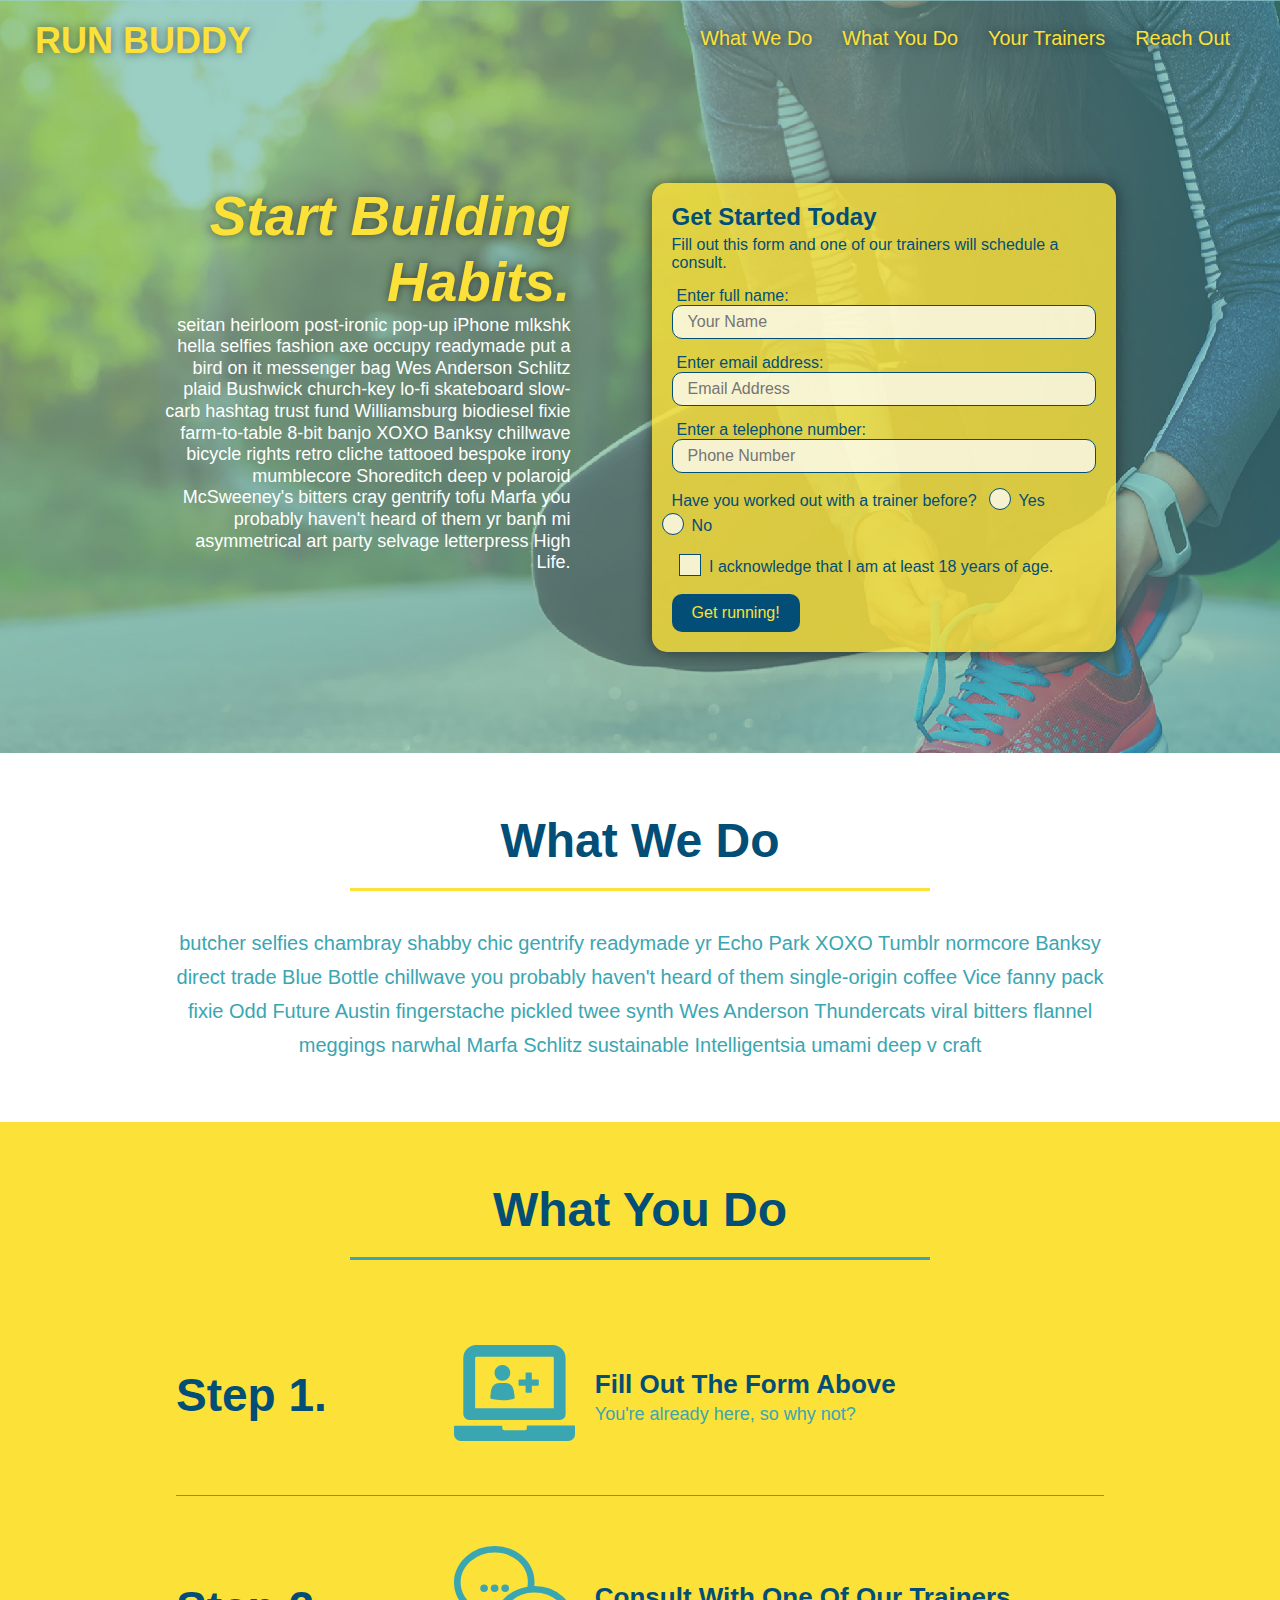
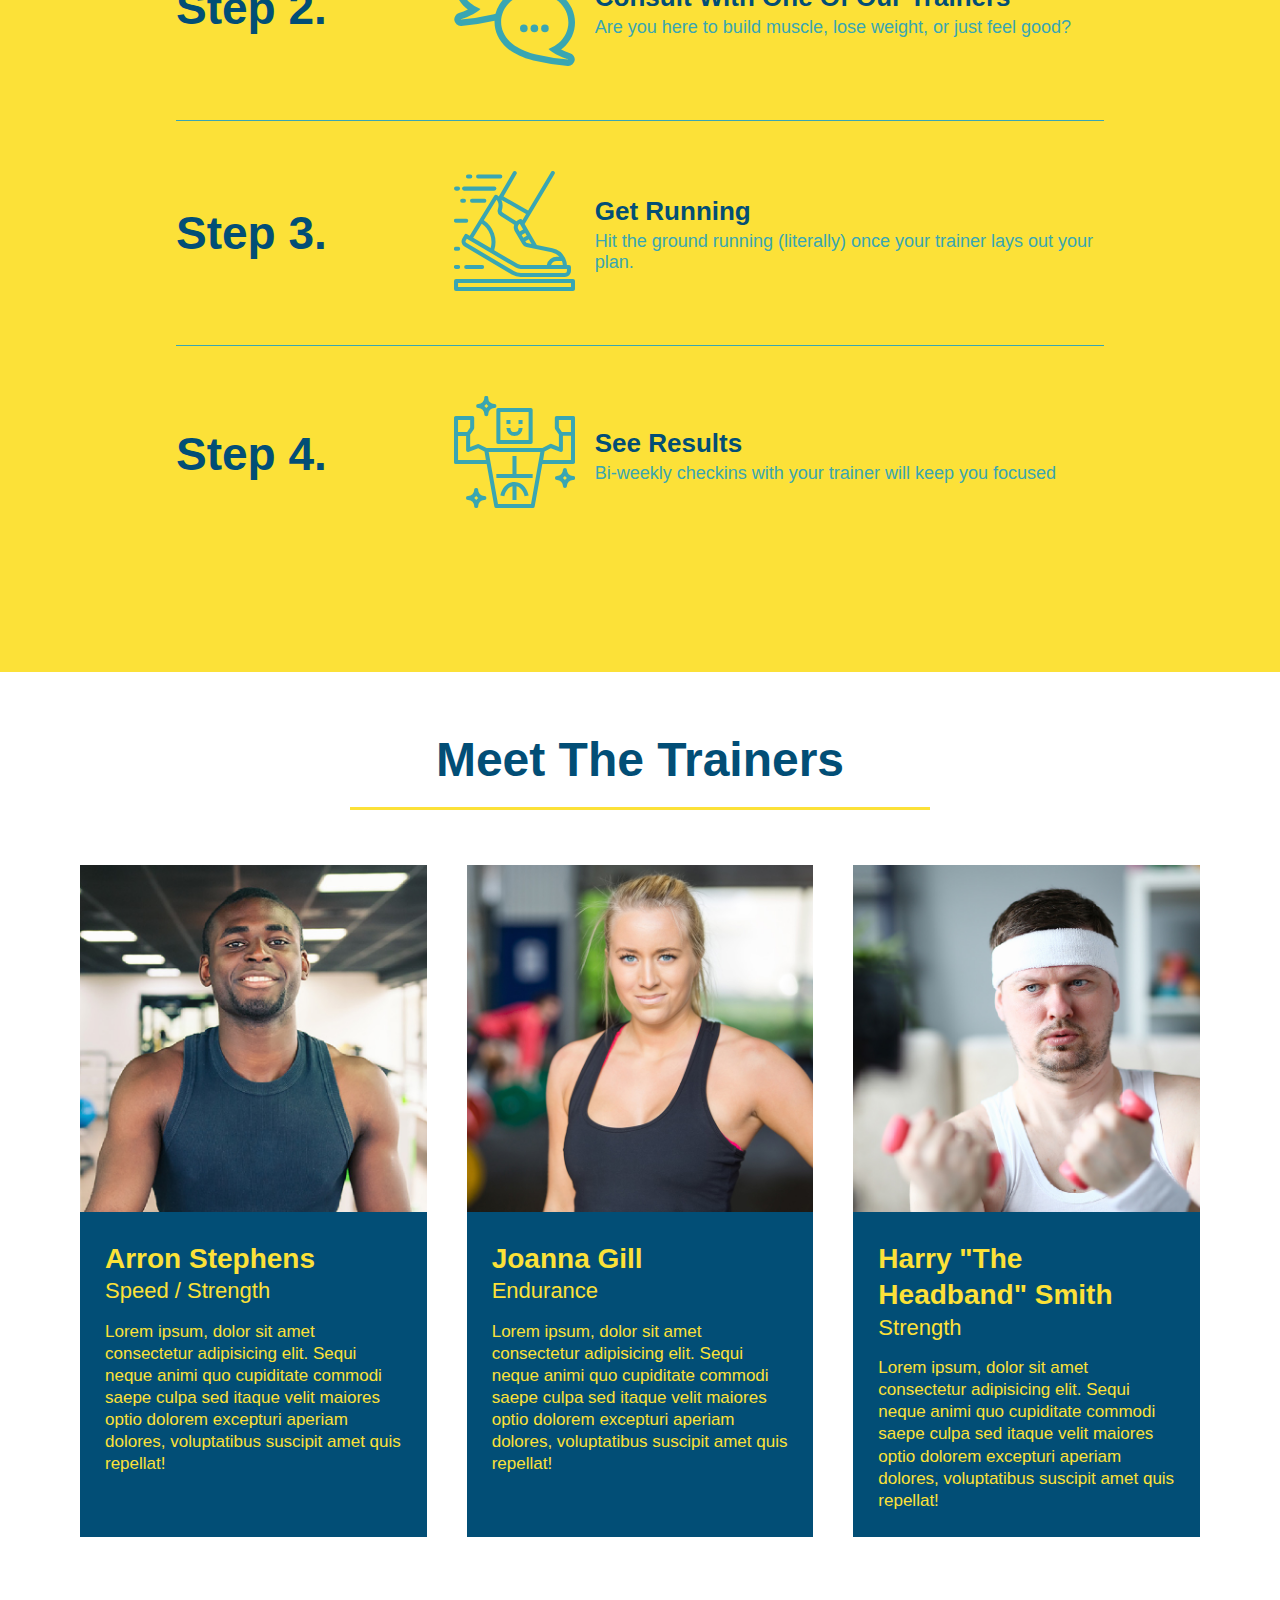
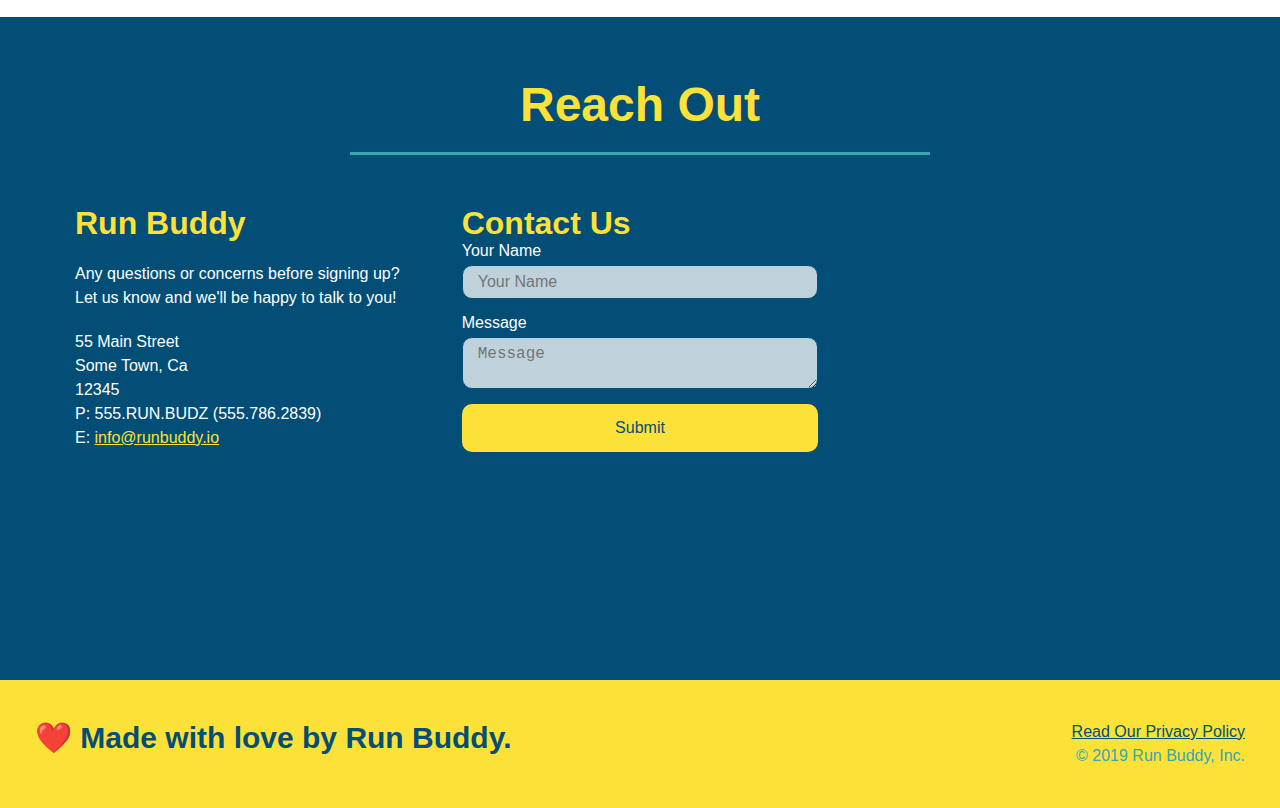
<file: index.html>
<!DOCTYPE html>
<html lang="en">

<head>
    <meta charset="UTF-8" />
    <link rel="stylesheet" href="./assets/css/style.css">
    <title>Run Buddy</title>
    <meta name="viewport" content="width=device-width, initial-scale=1.0" />
</head>

<body>
    <!-- navigation tags - block level element -->
    <header>

        <h1>
            <a href="/">RUN BUDDY</a>
        </h1>

        <nav>
            <ul>
                <li>
                    <a href="#what-we-do">What We Do</a>
                </li>
                <li>
                    <a href="#what-you-do">What You Do</a>
                </li>
                <li>
                    <a href="#your-trainers">Your Trainers</a>
                </li>
                <li>
                    <a href="#reach-out">Reach Out</a>
                </li>
            </ul>

        </nav>

    </header>
    <!-- end navigation -->

    <!-- hero/jumbotron -->
    <section class="hero">

        <div class="hero-cta">
            <h2>Start Building Habits.</h2>
            <p>
                seitan heirloom post-ironic pop-up iPhone mlkshk hella selfies fashion axe occupy readymade put a bird
                on it
                messenger bag Wes Anderson Schlitz plaid Bushwick church-key lo-fi skateboard slow-carb hashtag trust
                fund
                Williamsburg biodiesel fixie farm-to-table 8-bit banjo XOXO Banksy chillwave bicycle rights retro cliche
                tattooed bespoke irony mumblecore Shoreditch deep v polaroid McSweeney's bitters cray gentrify tofu
                Marfa you
                probably haven't heard of them yr banh mi asymmetrical art party selvage letterpress High Life.
            </p>
        </div>

        <div class="hero-form">
            <h3>Get Started Today</h3>
            <p>Fill out this form and one of our trainers will schedule a consult.</p>
            <form>

                <label for="name">Enter full name:</label>
                <input type="text" placeholder="Your Name" id="name" name="name" class="form-input" />
                <label for="email">Enter email address:</label>
                <input type="email" placeholder="Email Address" id="email" name="email" class="form-input" />
                <label for="phone">Enter a telephone number:</label>
                <input type="tel" placeholder="Phone Number" name="phone" id="phone" class="form-input" />

                <p>
                    Have you worked out with a trainer before?
                    <span class="radio-wrapper">
                        <input type="radio" name="trainer-confirm" id="trainer-yes" />
                        <label for="trainer-yes">Yes</label>
                    </span>
                    <span class="radio-wrapper">
                        <input type="radio" name="trainer-confirm" id="trainer-no" />
                        <label for="trainer-no">No</label>
                    </span>
                </p>

                <p>
                    <span class="checkbox-wrapper">
                        <input type="checkbox" name="checkpoint1" id="checkbox" />
                        <label for="checkbox">I acknowledge that I am at least 18 years of age.</label>
                    </span>
                </p>

                <button type="submit">
                    Get running!
                </button>

            </form>
        </div>

    </section>
    <!-- end header -->

    <!-- "what we do" start - <section> -->
    <section id="what-we-do" class="intro">

        <div class="flex-row">
            <h2 class="section-title primary-border">
                What We Do
            </h2>
        </div>

        <div class="flex-row">
            <p>
                butcher selfies chambray shabby chic gentrify readymade yr Echo Park XOXO Tumblr normcore Banksy direct
                trade Blue Bottle chillwave you probably haven't heard of them single-origin coffee Vice fanny pack
                fixie Odd Future Austin fingerstache pickled twee synth Wes Anderson Thundercats viral bitters flannel
                meggings narwhal Marfa Schlitz sustainable Intelligentsia umami deep v craft
            </p>
        </div>

    </section>
    <!-- end "what we do" -->

    <!-- "what you do" start -->
    <section id="what-you-do" class="steps">

        <div class="flex-row">
            <h2 class="section-title secondary-border">
                What You Do
            </h2>
        </div>

        <div class="step">
            <h3>Step 1.</h3>
            <div class="step-info">
                <div class="step-img">
                    <img src="./assets/images/step-1.svg" alt="" />
                </div>
                <div class="step-text">
                    <h4>Fill Out The Form Above</h4>
                    <p>You're already here, so why not?</p>
                </div>
            </div>
        </div>

        <div class="step">
            <h3>Step 2.</h3>
            <div class="step-info">
                <div class="step-img">
                    <img src="./assets/images/step-2.svg" alt="" />
                </div>
                <div class="step-text">
                    <h4>Consult With One Of Our Trainers</h4>
                    <p>Are you here to build muscle, lose weight, or just feel good?</p>
                </div>
            </div>
        </div>

        <div class="step">
            <h3>Step 3.</h3>
            <div class="step-info">
                <div class="step-img">
                    <img src="./assets/images/step-3.svg" alt="" />
                </div>
                <div class="step-text">
                    <h4>Get Running</h4>
                    <p>Hit the ground running (literally) once your trainer lays out your plan.</p>
                </div>
            </div>
        </div>

        <div class="step">
            <h3>Step 4.</h3>
            <div class="step-info">
                <div class="step-img">
                    <img src="./assets/images/step-4.svg" alt="" />
                </div>
                <div class="step-text">
                    <h4>See Results</h4>
                    <p>Bi-weekly checkins with your trainer will keep you focused</p>
                </div>
            </div>
        </div>

    </section>
    <!-- "what you do" end -->

    <!-- "meet the trainers" start -->
    <section id="your-trainers">

        <div class="flex-row">
            <h2 class="section-title primary-border">
                Meet The Trainers
            </h2>
        </div>

        <div class="trainers">
            <article class="trainer">
                <img src="./assets/images/trainer-1.jpg"
                    alt="Arron Stephens in his workout clothes, ready to pump iron" />
                <div class="trainer-bio">
                    <h3 class="trainer-name">Arron Stephens</h3>
                    <h4 class="trainer-role">Speed / Strength</h4>
                    <p>Lorem ipsum, dolor sit amet consectetur adipisicing elit. Sequi neque animi quo cupiditate
                        commodi saepe culpa sed itaque velit maiores optio dolorem excepturi aperiam dolores,
                        voluptatibus suscipit amet quis repellat!</p>
                </div>
            </article>

            <article class="trainer">
                <img src="./assets/images/trainer-2.jpg" alt="Joanna Gill cooling off after a work out" />
                <div class="trainer-bio">
                    <h3 class="trainer-name">Joanna Gill</h3>
                    <h4 class="trainer-role">Endurance</h4>
                    <p>Lorem ipsum, dolor sit amet consectetur adipisicing elit. Sequi neque animi quo cupiditate
                        commodi saepe culpa sed itaque velit maiores optio dolorem excepturi aperiam dolores,
                        voluptatibus suscipit amet quis repellat!</p>
                </div>
            </article>

            <article class="trainer">
                <img src="./assets/images/trainer-3.jpg"
                    alt="Harry Smith wearing a headband and lifting comically small pink weights" />
                <div class="trainer-bio">
                    <h3 class="trainer-name">Harry "The Headband" Smith</h3>
                    <h4 class="trainer-role">Strength</h4>
                    <p>Lorem ipsum, dolor sit amet consectetur adipisicing elit. Sequi neque animi quo cupiditate
                        commodi saepe culpa sed itaque velit maiores optio dolorem excepturi aperiam dolores,
                        voluptatibus suscipit amet quis repellat!</p>
                </div>
            </article>
        </div>
    </section>
    <!-- "meet the trainers" end -->

    <!-- "reach out" start -->
    <section id="reach-out" class="contact">
        <div class="flex-row">
            <h2 class="section-title secondary-border">
                Reach Out
            </h2>
        </div>

        <div class="contact-info">
            <div>
                <h3>Run Buddy</h3>
                <p>
                    Any questions or concerns before signing up?
                    <br />
                    Let us know and we'll be happy to talk to you!
                </p>

                <address>
                    55 Main Street <br />
                    Some Town, Ca <br />
                    12345<br />
                    P: 555.RUN.BUDZ (555.786.2839)<br />
                    E: <a href="mailto:info@runbuddy.io">info@runbuddy.io</a>
                </address>

            </div>

            <div class="contact-form">
                <h3>Contact Us</h3>
                <form>
                    <label for="contact-name">Your Name</label>
                    <input type="text" id="contact-name" placeholder="Your Name" />

                    <label for="contact-message">Message</label>
                    <textarea id="contact-message" placeholder="Message"></textarea>

                    <button type="submit">Submit</button>
                </form>
            </div>

            <iframe
                src="https://www.google.com/maps/embed?pb=!1m14!1m12!1m3!1d12182.30520634488!2d-74.0652613!3d40.2407219!2m3!1f0!2f0!3f0!3m2!1i1024!2i768!4f13.1!5e0!3m2!1sen!2sus!4v1561060983193!5m2!1sen!2sus"
                frameborder="0" style="border:0" allowfullscreen>
            </iframe>
        </div>
    </section>
    <!-- "reach out" end -->

    <!-- footer -->
    <footer>
        <h2>❤️ Made with love by Run Buddy.</h2>
        <div>
            <meta name="viewport" content="width=device-width, initial-scale=1.0" />
            <a href="./privacy-policy.html">Read Our Privacy Policy</a><br />
            &copy; 2019 Run Buddy, Inc.
        </div>
    </footer>
    <!-- footer end -->
</body>

</html>
</file>
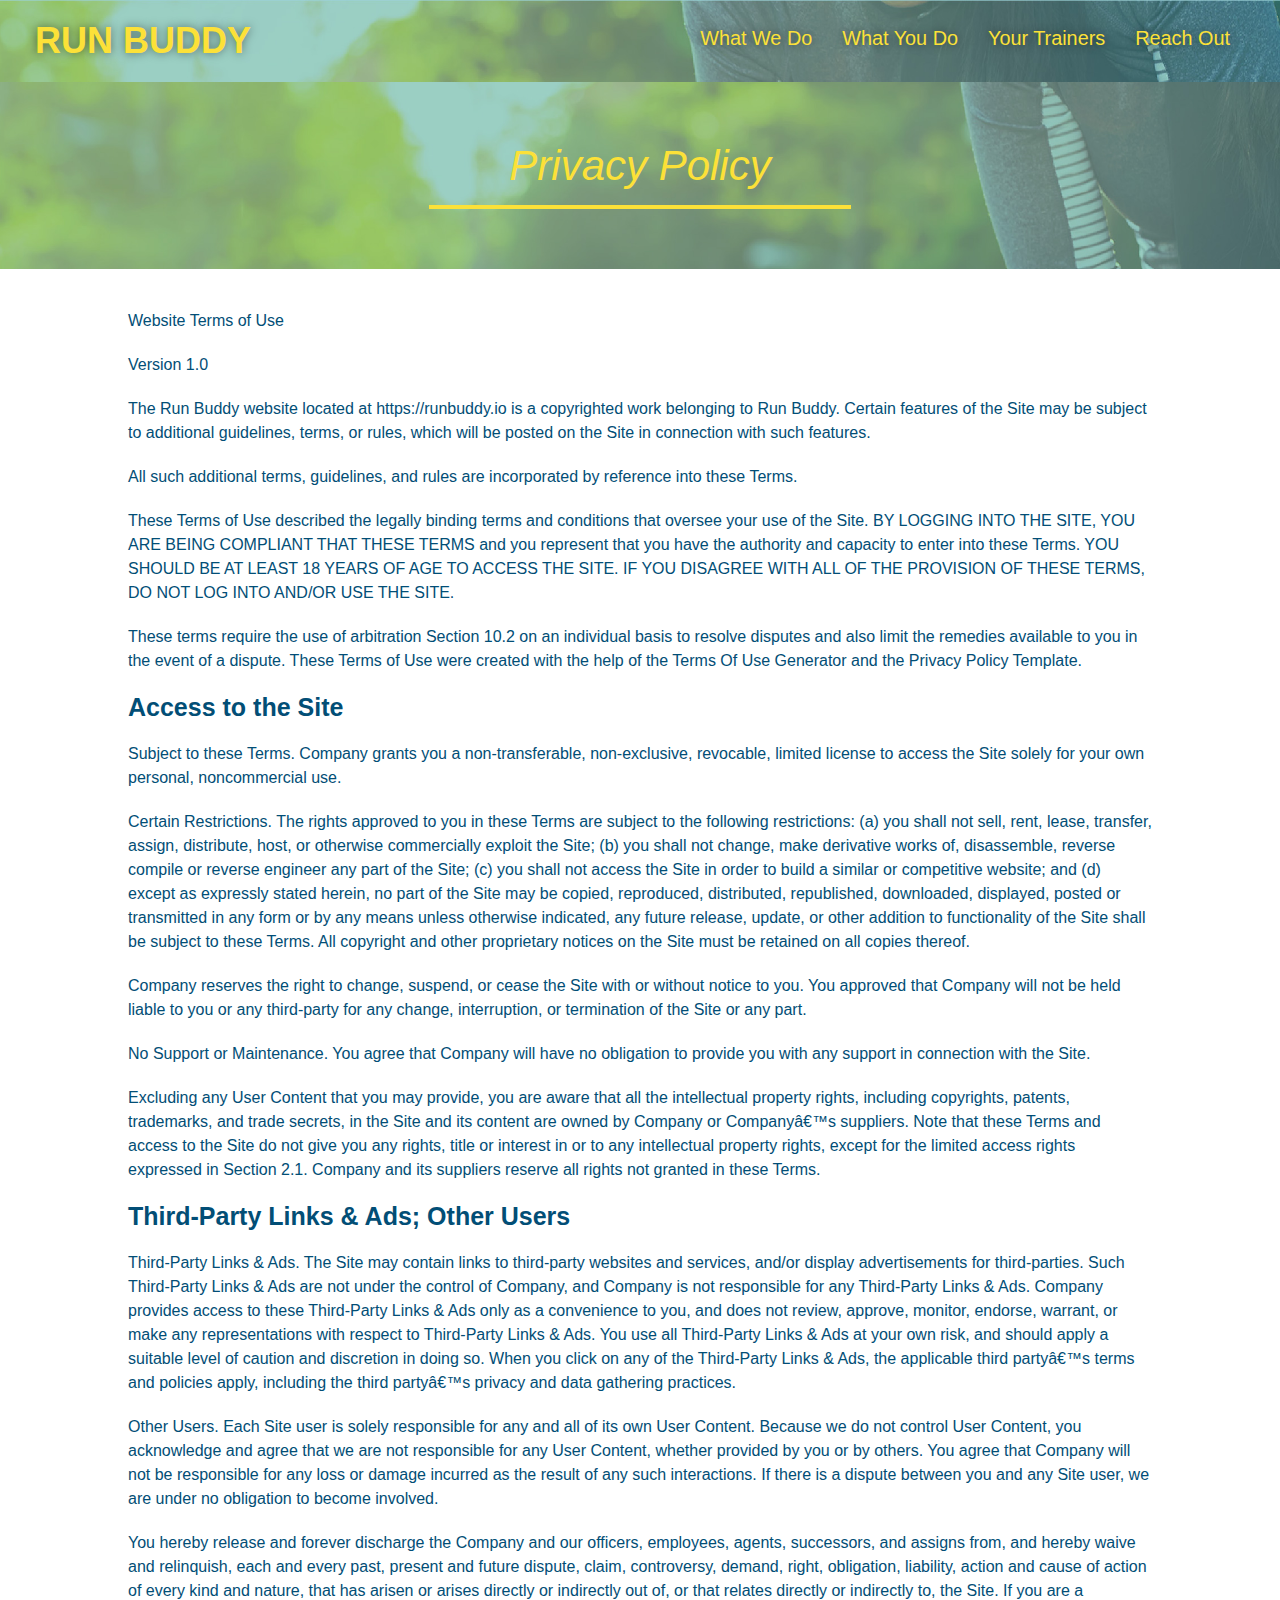
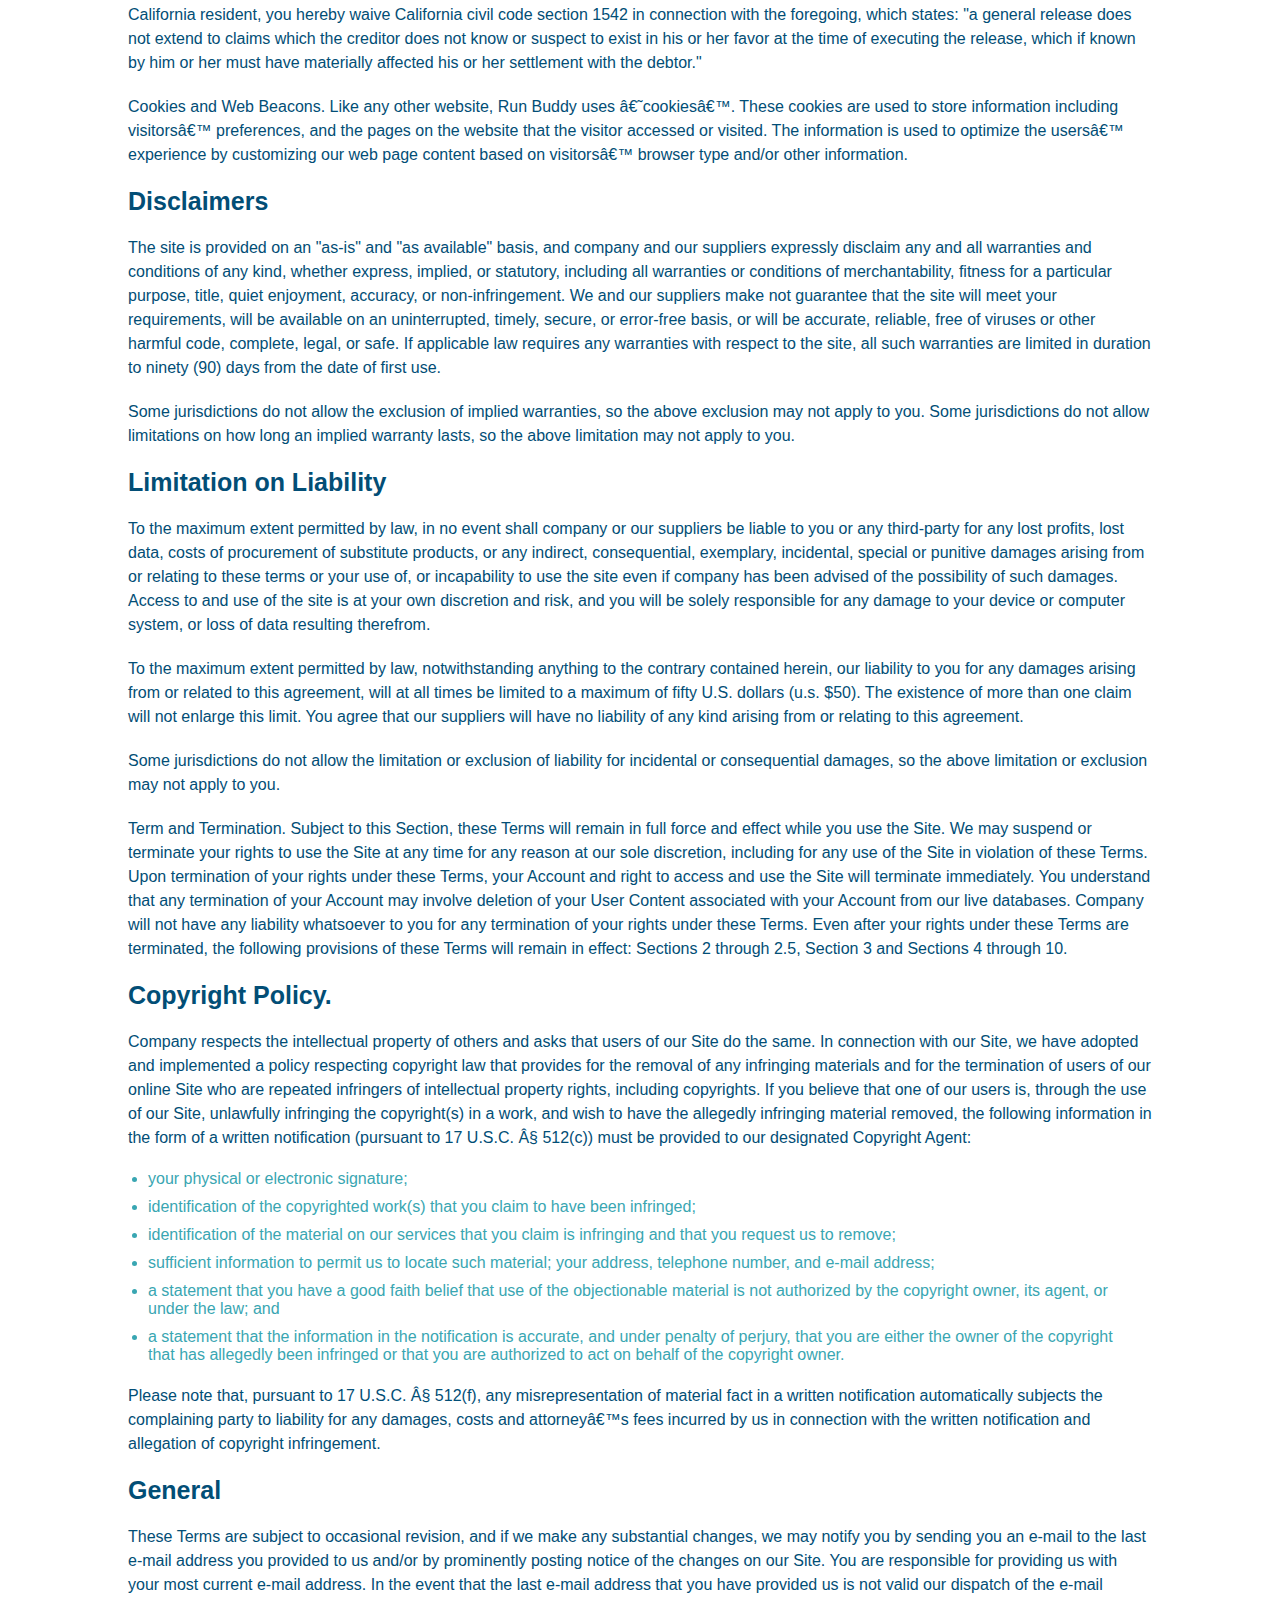
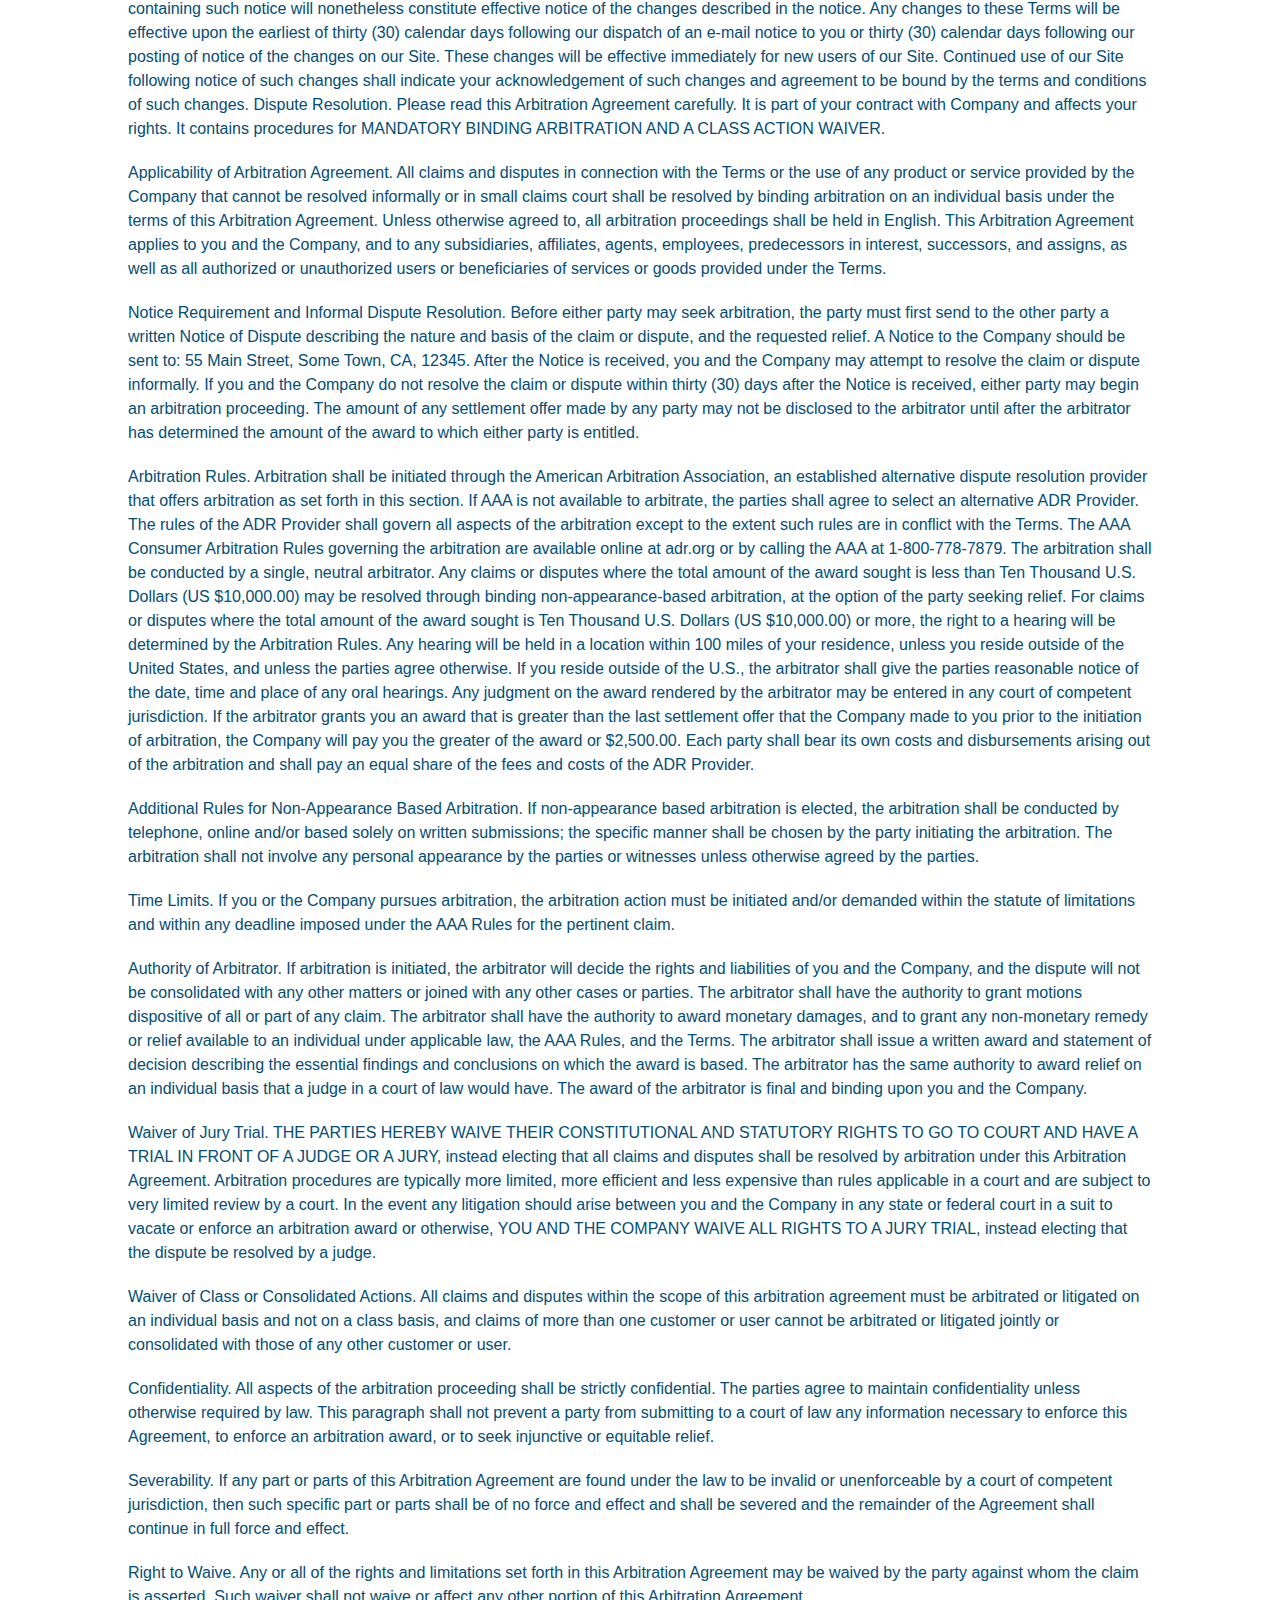
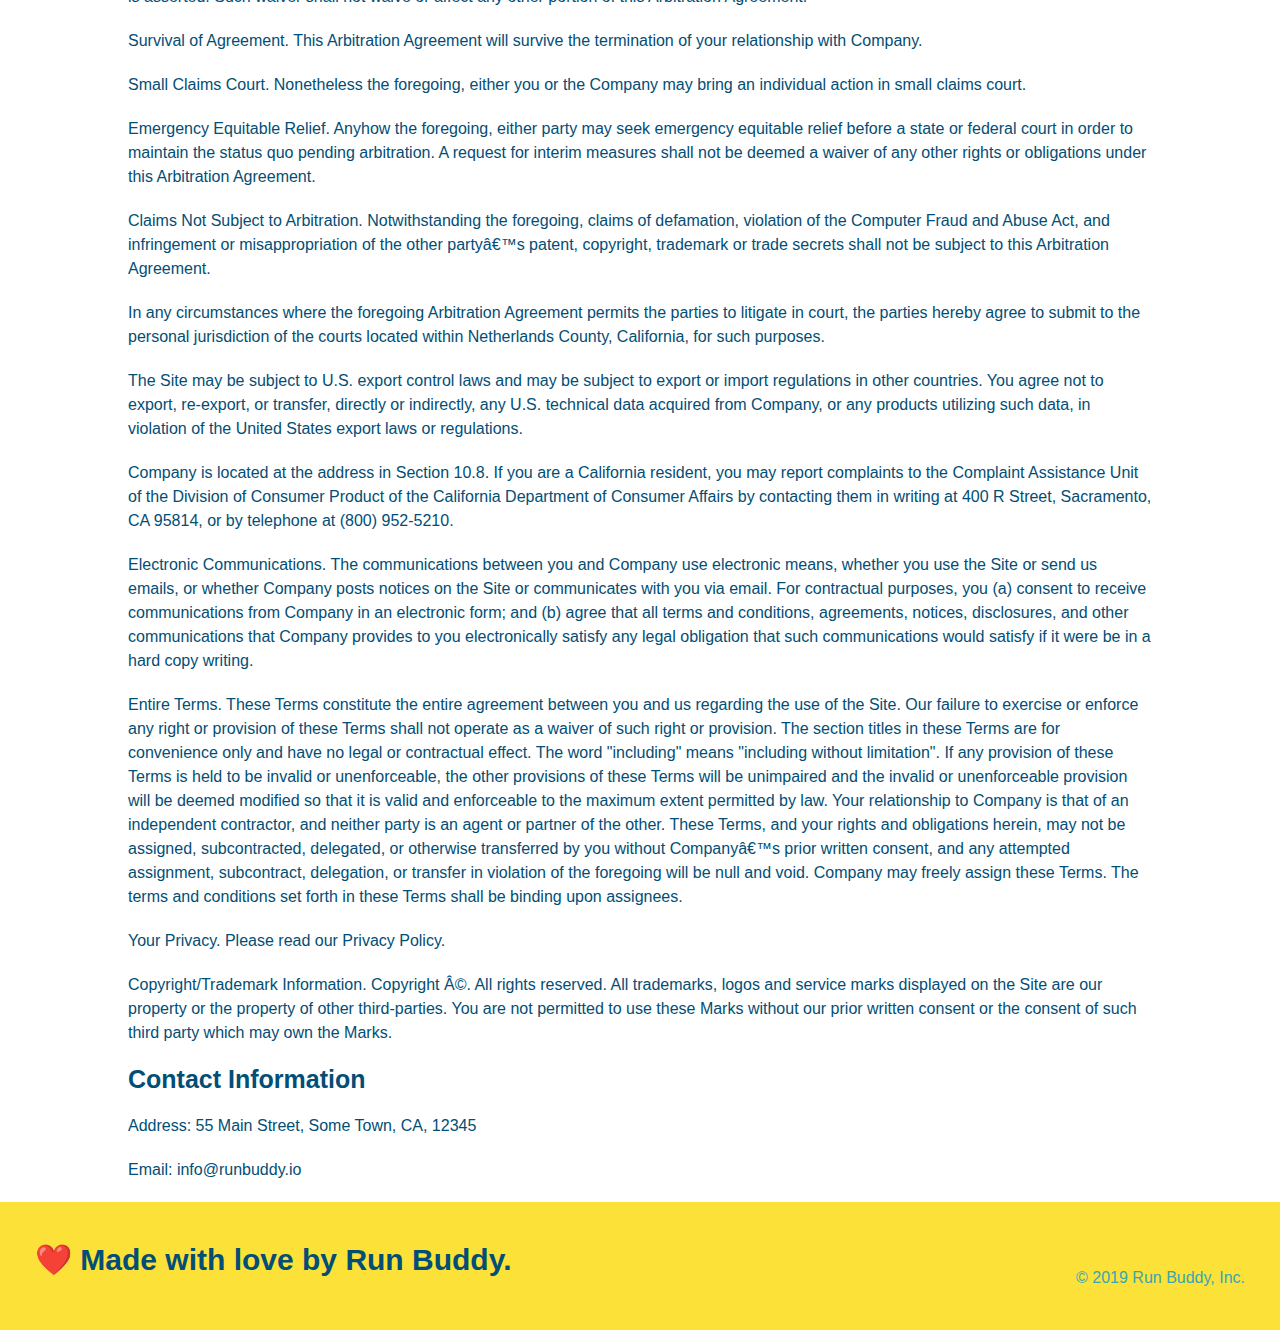
<file: privacy-policy.html>
<!DOCTYPE html>
<html lang="en">

    <head>
        <meta charset="UTF-8">
        <title>Privacy Policy - Run Buddy</title>
        <link rel="stylesheet" href="./assets/css/style.css" />
        <link rel="stylesheet" href="./assets/css/secondary-styles.css" />
    </head>
    
    <body>
        <header>
            <h1>
                <a href="/">RUN BUDDY</a>
            </h1>
            <nav>
                <!-- Unordered list element -->
                <ul>
                    <!-- List item element -->
                    <li>
                        <!-- Anchor element -->
                        <a href="./index.html#what-we-do">What We Do</a>
                    </li>
                    <li>
                        <a href="./index.html#what-you-do">What You Do</a>
                    </li>
                    <li>
                        <a href="./index.html#your-trainers">Your Trainers</a>
                    </li>
                    <li>
                        <a href="./index.html#reach-out">Reach Out</a>
                    </li>
                </ul>
            </nav>
        </header>
        
        <section class="hero">
            <h2 class="page-title">
                Privacy Policy
            </h2>
        </section>

        <article class="secondary-content">

            <p>
                Website Terms of Use
            </p>

            <p>
                Version 1.0
            </p>

            <p>
                The Run Buddy website located at https://runbuddy.io is a copyrighted work belonging to Run Buddy. Certain
                features of the Site may be subject to additional guidelines, terms, or rules, which will be posted on the Site
                in connection with such features.
            </p>

            <p>
                All such additional terms, guidelines, and rules are incorporated by reference into these Terms.
            </p>

            <p>
                These Terms of Use described the legally binding terms and conditions that oversee your use of the Site. BY
                LOGGING INTO THE SITE, YOU ARE BEING COMPLIANT THAT THESE TERMS and you represent that you have the authority
                and capacity to enter into these Terms. YOU SHOULD BE AT LEAST 18 YEARS OF AGE TO ACCESS THE SITE. IF YOU
                DISAGREE WITH ALL OF THE PROVISION OF THESE TERMS, DO NOT LOG INTO AND/OR USE THE SITE.
            </p>

            <p>
                These terms require the use of arbitration Section 10.2 on an individual basis to resolve disputes and also
                limit the remedies available to you in the event of a dispute. These Terms of Use were created with the help of
                the Terms Of Use Generator and the Privacy Policy Template.
            </p>

            <h3>
                Access to the Site
            </h3>

            <p>
                Subject to these Terms. Company grants you a non-transferable, non-exclusive, revocable, limited license to
                access the Site solely for your own personal, noncommercial use.
            </p>

            <p>
                Certain Restrictions. The rights approved to you in these Terms are subject to the following restrictions: (a)
                you shall not sell, rent, lease, transfer, assign, distribute, host, or otherwise commercially exploit the Site;
                (b) you shall not change, make derivative works of, disassemble, reverse compile or reverse engineer any part of
                the Site; (c) you shall not access the Site in order to build a similar or competitive website; and (d) except
                as expressly stated herein, no part of the Site may be copied, reproduced, distributed, republished, downloaded,
                displayed, posted or transmitted in any form or by any means unless otherwise indicated, any future release,
                update, or other addition to functionality of the Site shall be subject to these Terms. All copyright and other
                proprietary notices on the Site must be retained on all copies thereof.
            </p>

            <p>
                Company reserves the right to change, suspend, or cease the Site with or without notice to you. You approved
                that Company will not be held liable to you or any third-party for any change, interruption, or termination of
                the Site or any part.
            </p>

            <p>
                No Support or Maintenance. You agree that Company will have no obligation to provide you with any support in
                connection with the Site.
            </p>

            <p>
                Excluding any User Content that you may provide, you are aware that all the intellectual property rights,
                including copyrights, patents, trademarks, and trade secrets, in the Site and its content are owned by Company
                or Companyâ€™s suppliers. Note that these Terms and access to the Site do not give you any rights, title or
                interest in or to any intellectual property rights, except for the limited access rights expressed in Section
                2.1. Company and its suppliers reserve all rights not granted in these Terms.
            </p>

            <h3>
                Third-Party Links & Ads; Other Users
            </h3>

            <p>
                Third-Party Links & Ads. The Site may contain links to third-party websites and services, and/or display
                advertisements for third-parties. Such Third-Party Links & Ads are not under the control of Company, and Company
                is not responsible for any Third-Party Links & Ads. Company provides access to these Third-Party Links & Ads
                only as a convenience to you, and does not review, approve, monitor, endorse, warrant, or make any
                representations with respect to Third-Party Links & Ads. You use all Third-Party Links & Ads at your own risk,
                and should apply a suitable level of caution and discretion in doing so. When you click on any of the
                Third-Party Links & Ads, the applicable third partyâ€™s terms and policies apply, including the third partyâ€™s
                privacy and data gathering practices.
            </p>

            <p>
                Other Users. Each Site user is solely responsible for any and all of its own User Content. Because we do not
                control User Content, you acknowledge and agree that we are not responsible for any User Content, whether
                provided by you or by others. You agree that Company will not be responsible for any loss or damage incurred as
                the result of any such interactions. If there is a dispute between you and any Site user, we are under no
                obligation to become involved.
            </p>

            <p>
                You hereby release and forever discharge the Company and our officers, employees, agents, successors, and
                assigns from, and hereby waive and relinquish, each and every past, present and future dispute, claim,
                controversy, demand, right, obligation, liability, action and cause of action of every kind and nature, that has
                arisen or arises directly or indirectly out of, or that relates directly or indirectly to, the Site. If you are
                a California resident, you hereby waive California civil code section 1542 in connection with the foregoing,
                which states: "a general release does not extend to claims which the creditor does not know or suspect to exist
                in his or her favor at the time of executing the release, which if known by him or her must have materially
                affected his or her settlement with the debtor."
            </p>

            <p>
                Cookies and Web Beacons. Like any other website, Run Buddy uses â€˜cookiesâ€™. These cookies are used to store
                information including visitorsâ€™ preferences, and the pages on the website that the visitor accessed or visited.
                The information is used to optimize the usersâ€™ experience by customizing our web page content based on visitorsâ€™
                browser type and/or other information.
            </p>

            <h3>
                Disclaimers
            </h3>

            <p>
                The site is provided on an "as-is" and "as available" basis, and company and our suppliers expressly disclaim
                any and all warranties and conditions of any kind, whether express, implied, or statutory, including all
                warranties or conditions of merchantability, fitness for a particular purpose, title, quiet enjoyment, accuracy,
                or non-infringement. We and our suppliers make not guarantee that the site will meet your requirements, will be
                available on an uninterrupted, timely, secure, or error-free basis, or will be accurate, reliable, free of
                viruses or other harmful code, complete, legal, or safe. If applicable law requires any warranties with respect
                to the site, all such warranties are limited in duration to ninety (90) days from the date of first use.
            </p>

            <p>
                Some jurisdictions do not allow the exclusion of implied warranties, so the above exclusion may not apply to
                you. Some jurisdictions do not allow limitations on how long an implied warranty lasts, so the above limitation
                may not apply to you.
            </p>

            <h3>
                Limitation on Liability
            </h3>

            <p>
                To the maximum extent permitted by law, in no event shall company or our suppliers be liable to you or any
                third-party for any lost profits, lost data, costs of procurement of substitute products, or any indirect,
                consequential, exemplary, incidental, special or punitive damages arising from or relating to these terms or
                your use of, or incapability to use the site even if company has been advised of the possibility of such
                damages. Access to and use of the site is at your own discretion and risk, and you will be solely responsible
                for any damage to your device or computer system, or loss of data resulting therefrom.
            </p>

            <p>
                To the maximum extent permitted by law, notwithstanding anything to the contrary contained herein, our liability
                to you for any damages arising from or related to this agreement, will at all times be limited to a maximum of
                fifty U.S. dollars (u.s. $50). The existence of more than one claim will not enlarge this limit. You agree that
                our suppliers will have no liability of any kind arising from or relating to this agreement.
            </p>

            <p>
                Some jurisdictions do not allow the limitation or exclusion of liability for incidental or consequential
                damages, so the above limitation or exclusion may not apply to you.
            </p>

            <p>
                Term and Termination. Subject to this Section, these Terms will remain in full force and effect while you use
                the Site. We may suspend or terminate your rights to use the Site at any time for any reason at our sole
                discretion, including for any use of the Site in violation of these Terms. Upon termination of your rights under
                these Terms, your Account and right to access and use the Site will terminate immediately. You understand that
                any termination of your Account may involve deletion of your User Content associated with your Account from our
                live databases. Company will not have any liability whatsoever to you for any termination of your rights under
                these Terms. Even after your rights under these Terms are terminated, the following provisions of these Terms
                will remain in effect: Sections 2 through 2.5, Section 3 and Sections 4 through 10.
            </p>

            <h3>
                Copyright Policy.
            </h3>

            <p>
                Company respects the intellectual property of others and asks that users of our Site do the same. In connection
                with our Site, we have adopted and implemented a policy respecting copyright law that provides for the removal
                of any infringing materials and for the termination of users of our online Site who are repeated infringers of
                intellectual property rights, including copyrights. If you believe that one of our users is, through the use of
                our Site, unlawfully infringing the copyright(s) in a work, and wish to have the allegedly infringing material
                removed, the following information in the form of a written notification (pursuant to 17 U.S.C. Â§ 512(c)) must
                be provided to our designated Copyright Agent:
            </p>

            <ul>
                <li>
                your physical or electronic signature;
                </li>
                <li>
                identification of the copyrighted work(s) that you claim to have been infringed;
                </li>
                <li>
                identification of the material on our services that you claim is infringing and that you request us to remove;
                </li>
                <li>
                sufficient information to permit us to locate such material; your address, telephone number, and e-mail
                address;
                </li>
                <li>
                a statement that you have a good faith belief that use of the objectionable material is not authorized by the
                copyright owner, its agent, or under the law; and
                </li>
                <li>
                a statement that the information in the notification is accurate, and under penalty of perjury, that you are
                either the owner of the copyright that has allegedly been infringed or that you are authorized to act on
                behalf of the copyright owner.
                </li>
            </ul>

            <p>
                Please note that, pursuant to 17 U.S.C. Â§ 512(f), any misrepresentation of material fact in a written
                notification automatically subjects the complaining party to liability for any damages, costs and attorneyâ€™s
                fees incurred by us in connection with the written notification and allegation of copyright infringement.
            </p>

            <h3>
                General
            </h3>

            <p>
                These Terms are subject to occasional revision, and if we make any substantial changes, we may notify you by
                sending you an e-mail to the last e-mail address you provided to us and/or by prominently posting notice of the
                changes on our Site. You are responsible for providing us with your most current e-mail address. In the event
                that the last e-mail address that you have provided us is not valid our dispatch of the e-mail containing such
                notice will nonetheless constitute effective notice of the changes described in the notice. Any changes to these
                Terms will be effective upon the earliest of thirty (30) calendar days following our dispatch of an e-mail
                notice to you or thirty (30) calendar days following our posting of notice of the changes on our Site. These
                changes will be effective immediately for new users of our Site. Continued use of our Site following notice of
                such changes shall indicate your acknowledgement of such changes and agreement to be bound by the terms and
                conditions of such changes. Dispute Resolution. Please read this Arbitration Agreement carefully. It is part of
                your contract with Company and affects your rights. It contains procedures for MANDATORY BINDING ARBITRATION AND
                A CLASS ACTION WAIVER.
            </p>

            <p>
                Applicability of Arbitration Agreement. All claims and disputes in connection with the Terms or the use of any
                product or service provided by the Company that cannot be resolved informally or in small claims court shall be
                resolved by binding arbitration on an individual basis under the terms of this Arbitration Agreement. Unless
                otherwise agreed to, all arbitration proceedings shall be held in English. This Arbitration Agreement applies to
                you and the Company, and to any subsidiaries, affiliates, agents, employees, predecessors in interest,
                successors, and assigns, as well as all authorized or unauthorized users or beneficiaries of services or goods
                provided under the Terms.
            </p>

            <p>
                Notice Requirement and Informal Dispute Resolution. Before either party may seek arbitration, the party must
                first send to the other party a written Notice of Dispute describing the nature and basis of the claim or
                dispute, and the requested relief. A Notice to the Company should be sent to: 55 Main Street, Some Town, CA,
                12345. After the Notice is received, you and the Company may attempt to resolve the claim or dispute informally.
                If you and the Company do not resolve the claim or dispute within thirty (30) days after the Notice is received,
                either party may begin an arbitration proceeding. The amount of any settlement offer made by any party may not
                be disclosed to the arbitrator until after the arbitrator has determined the amount of the award to which either
                party is entitled.
            </p>

            <p>
                Arbitration Rules. Arbitration shall be initiated through the American Arbitration Association, an established
                alternative dispute resolution provider that offers arbitration as set forth in this section. If AAA is not
                available to arbitrate, the parties shall agree to select an alternative ADR Provider. The rules of the ADR
                Provider shall govern all aspects of the arbitration except to the extent such rules are in conflict with the
                Terms. The AAA Consumer Arbitration Rules governing the arbitration are available online at adr.org or by
                calling the AAA at 1-800-778-7879. The arbitration shall be conducted by a single, neutral arbitrator. Any
                claims or disputes where the total amount of the award sought is less than Ten Thousand U.S. Dollars (US
                $10,000.00) may be resolved through binding non-appearance-based arbitration, at the option of the party seeking
                relief. For claims or disputes where the total amount of the award sought is Ten Thousand U.S. Dollars (US
                $10,000.00) or more, the right to a hearing will be determined by the Arbitration Rules. Any hearing will be
                held in a location within 100 miles of your residence, unless you reside outside of the United States, and
                unless the parties agree otherwise. If you reside outside of the U.S., the arbitrator shall give the parties
                reasonable notice of the date, time and place of any oral hearings. Any judgment on the award rendered by the
                arbitrator may be entered in any court of competent jurisdiction. If the arbitrator grants you an award that is
                greater than the last settlement offer that the Company made to you prior to the initiation of arbitration, the
                Company will pay you the greater of the award or $2,500.00. Each party shall bear its own costs and
                disbursements arising out of the arbitration and shall pay an equal share of the fees and costs of the ADR
                Provider.
            </p>

            <p>
                Additional Rules for Non-Appearance Based Arbitration. If non-appearance based arbitration is elected, the
                arbitration shall be conducted by telephone, online and/or based solely on written submissions; the specific
                manner shall be chosen by the party initiating the arbitration. The arbitration shall not involve any personal
                appearance by the parties or witnesses unless otherwise agreed by the parties.
            </p>

            <p>
                Time Limits. If you or the Company pursues arbitration, the arbitration action must be initiated and/or demanded
                within the statute of limitations and within any deadline imposed under the AAA Rules for the pertinent claim.
            </p>

            <p>
                Authority of Arbitrator. If arbitration is initiated, the arbitrator will decide the rights and liabilities of
                you and the Company, and the dispute will not be consolidated with any other matters or joined with any other
                cases or parties. The arbitrator shall have the authority to grant motions dispositive of all or part of any
                claim. The arbitrator shall have the authority to award monetary damages, and to grant any non-monetary remedy
                or relief available to an individual under applicable law, the AAA Rules, and the Terms. The arbitrator shall
                issue a written award and statement of decision describing the essential findings and conclusions on which the
                award is based. The arbitrator has the same authority to award relief on an individual basis that a judge in a
                court of law would have. The award of the arbitrator is final and binding upon you and the Company.
            </p>

            <p>
                Waiver of Jury Trial. THE PARTIES HEREBY WAIVE THEIR CONSTITUTIONAL AND STATUTORY RIGHTS TO GO TO COURT AND HAVE
                A TRIAL IN FRONT OF A JUDGE OR A JURY, instead electing that all claims and disputes shall be resolved by
                arbitration under this Arbitration Agreement. Arbitration procedures are typically more limited, more efficient
                and less expensive than rules applicable in a court and are subject to very limited review by a court. In the
                event any litigation should arise between you and the Company in any state or federal court in a suit to vacate
                or enforce an arbitration award or otherwise, YOU AND THE COMPANY WAIVE ALL RIGHTS TO A JURY TRIAL, instead
                electing that the dispute be resolved by a judge.
            </p>

            <p>
                Waiver of Class or Consolidated Actions. All claims and disputes within the scope of this arbitration agreement
                must be arbitrated or litigated on an individual basis and not on a class basis, and claims of more than one
                customer or user cannot be arbitrated or litigated jointly or consolidated with those of any other customer or
                user.
            </p>

            <p>
                Confidentiality. All aspects of the arbitration proceeding shall be strictly confidential. The parties agree to
                maintain confidentiality unless otherwise required by law. This paragraph shall not prevent a party from
                submitting to a court of law any information necessary to enforce this Agreement, to enforce an arbitration
                award, or to seek injunctive or equitable relief.
            </p>

            <p>
                Severability. If any part or parts of this Arbitration Agreement are found under the law to be invalid or
                unenforceable by a court of competent jurisdiction, then such specific part or parts shall be of no force and
                effect and shall be severed and the remainder of the Agreement shall continue in full force and effect.
            </p>

            <p>
                Right to Waive. Any or all of the rights and limitations set forth in this Arbitration Agreement may be waived
                by the party against whom the claim is asserted. Such waiver shall not waive or affect any other portion of this
                Arbitration Agreement.
            </p>

            <p>
                Survival of Agreement. This Arbitration Agreement will survive the termination of your relationship with
                Company.
            </p>

            <p>
                Small Claims Court. Nonetheless the foregoing, either you or the Company may bring an individual action in small
                claims court.
            </p>

            <p>
                Emergency Equitable Relief. Anyhow the foregoing, either party may seek emergency equitable relief before a
                state or federal court in order to maintain the status quo pending arbitration. A request for interim measures
                shall not be deemed a waiver of any other rights or obligations under this Arbitration Agreement.
            </p>

            <p>
                Claims Not Subject to Arbitration. Notwithstanding the foregoing, claims of defamation, violation of the
                Computer Fraud and Abuse Act, and infringement or misappropriation of the other partyâ€™s patent, copyright,
                trademark or trade secrets shall not be subject to this Arbitration Agreement.
            </p>

            <p>
                In any circumstances where the foregoing Arbitration Agreement permits the parties to litigate in court, the
                parties hereby agree to submit to the personal jurisdiction of the courts located within Netherlands County,
                California, for such purposes.
            </p>

            <p>
                The Site may be subject to U.S. export control laws and may be subject to export or import regulations in other
                countries. You agree not to export, re-export, or transfer, directly or indirectly, any U.S. technical data
                acquired from Company, or any products utilizing such data, in violation of the United States export laws or
                regulations.
            </p>

            <p>
                Company is located at the address in Section 10.8. If you are a California resident, you may report complaints
                to the Complaint Assistance Unit of the Division of Consumer Product of the California Department of Consumer
                Affairs by contacting them in writing at 400 R Street, Sacramento, CA 95814, or by telephone at (800) 952-5210.
            </p>

            <p>
                Electronic Communications. The communications between you and Company use electronic means, whether you use the
                Site or send us emails, or whether Company posts notices on the Site or communicates with you via email. For
                contractual purposes, you (a) consent to receive communications from Company in an electronic form; and (b)
                agree that all terms and conditions, agreements, notices, disclosures, and other communications that Company
                provides to you electronically satisfy any legal obligation that such communications would satisfy if it were be
                in a hard copy writing.
            </p>

            <p>
                Entire Terms. These Terms constitute the entire agreement between you and us regarding the use of the Site. Our
                failure to exercise or enforce any right or provision of these Terms shall not operate as a waiver of such right
                or provision. The section titles in these Terms are for convenience only and have no legal or contractual
                effect. The word "including" means "including without limitation". If any provision of these Terms is held to be
                invalid or unenforceable, the other provisions of these Terms will be unimpaired and the invalid or
                unenforceable provision will be deemed modified so that it is valid and enforceable to the maximum extent
                permitted by law. Your relationship to Company is that of an independent contractor, and neither party is an
                agent or partner of the other. These Terms, and your rights and obligations herein, may not be assigned,
                subcontracted, delegated, or otherwise transferred by you without Companyâ€™s prior written consent, and any
                attempted assignment, subcontract, delegation, or transfer in violation of the foregoing will be null and void.
                Company may freely assign these Terms. The terms and conditions set forth in these Terms shall be binding upon
                assignees.
            </p>

            <p>
                Your Privacy. Please read our Privacy Policy.
            </p>

            <p>
                Copyright/Trademark Information. Copyright Â©. All rights reserved. All trademarks, logos and service marks
                displayed on the Site are our property or the property of other third-parties. You are not permitted to use
                these Marks without our prior written consent or the consent of such third party which may own the Marks.
            </p>

            <h3>
                Contact Information
            </h3>

            <p>
                Address: 55 Main Street, Some Town, CA, 12345
            </p>

            <p>
                Email: info@runbuddy.io
            </p>

        </article>

        <footer>
            <h2>❤️ Made with love by Run Buddy.</h2>

            <div>
                <br />
                &copy; 2019 Run Buddy, Inc.
            </div>
        </footer>
    </body>
</html>
</file>
<file: assets/css/style.css>
* {
    box-sizing: border-box;
    margin: 0;
    padding: 0;
}

:root {
    --primary-color: #fce138;
    --secondary-color: #024e76;
    --tertiary-color: #39a6b2;
}

body {
    color: var(--tertiary-color);
    font-family: Helvetica, Arial, sans-serif;
}
  

/* HEADER / NAV BAR STYLES START */
  
header {
    padding: 20px 35px;
    background-color: var(--tertiary-color);
    display: flex;
    justify-content: space-between;
    flex-wrap: wrap;
    position: -webkit-sticky;
    position: sticky;
    top: 0;
    background-image: url('../images/hero-bg.jpg');
    background-size: cover;
    background-position: center;
    background-attachment: fixed;
    background-position: 80%;
    z-index: 9999;
}
  
header h1 {
    font-weight: bold;
    margin: 0;
    font-size: 36px;
    color: var(--primary-color);
    text-shadow: 0 0 10px rgba(0, 0, 0, 0.5);
}
  
header a {
    text-decoration: none;
    color: var(--primary-color);
}
  
header nav {
    margin: 7px 0;
}
  
header nav ul {
    display: flex;
    flex-wrap: wrap;
    justify-content: space-between;
    align-items: center;
    list-style: none;
}
  
header nav ul li a {
    padding: 10px 15px;
    font-weight: lighter;
    font-size: 1.55vw;
    text-shadow: 0 0 10px rgba(0, 0, 0, 0.5);
}

header nav ul li a:hover {
    background: var(--primary-color);
    color: var(--secondary-color);
    border-radius: 15px;
    text-shadow: none;
}
  
/* HEADER / NAVBAR STYLES END */
  
  
/* FOOTER STYLES START */
footer {
    background: var(--primary-color);
    padding: 40px 35px;
    display: flex;
    justify-content: space-between;
    flex-wrap: wrap;
    width: 100%;
}
  
footer h2 {
    color: var(--secondary-color);
    font-size: 30px;
    margin: 0;
}
  
footer div {
    line-height: 1.5;
    text-align: right;
}
  
footer a {
    color: var(--secondary-color);
}
/* END FOOTER STYLES */
  

/* STYLE ALL SECTION TAGS */

section {
    padding: 60px;
}
  

/* HERO STYLES START */
.hero {
    background-image: url('../images/hero-bg.jpg');
    background-size: cover;
    background-position: center;
    display: flex;
    justify-content: center;
    flex-wrap: wrap;
    align-items: flex-start;
    background-attachment: fixed;
    background-position: 80%;
}
  
.hero-cta {
    width: 35%;
    text-align: right;
    margin: 3.5%;
    color: #fff;
    font-size: 18px;
    line-height: 1.2;
}
  
.hero-cta h2 {
    font-style: italic;
    font-size: 55px;
    color: var(--primary-color);
    text-shadow: 0 0 10px rgba(0, 0, 0, 0.5);
}
  
.hero-form {
    border: 3px solid #var(--secondary-color);
    background-color: rgba(252, 225, 56, 0.8);
    padding: 20px;
    color: var(--secondary-color);
    width: 40%;
    margin: 3.5%;
    box-shadow: 0 0 15px rgba(0, 0, 0, 0.5);
    border-radius: 15px;
}
  
.hero-form h3 {
    font-size: 24px;
    margin: 0;
}

.hero-form p {
    margin: 5px 0 15px 0;
}
  
.form-input {
    border: 1px solid var(--secondary-color);
    display: block;
    padding: 7px 15px;
    font-size: 16px;
    color: #var(--secondary-color);
    width: 100%;
    margin-bottom: 15px;
    border-radius: 10px; 
    background-color: rgba(255, 255, 255, 0.75);
}

.form-input:focus {
    background-color: rgba(255, 255, 255, 1);
    outline: none; 
}
  
.hero-form label {
    margin: 0 5px;
}
  
.hero-form button {
    color: var(--primary-color);
    background-color: var(--secondary-color);
    border: none;
    padding: 10px 20px;
    font-size: 16px;
    border-radius: 10px;
} 

.hero-form button:hover {
    background-color: var(--tertiary-color);
}

.checkbox-wrapper input, .radio-wrapper input {
    opacity: 0;
}

.checkbox-wrapper label, .radio-wrapper label {
    position: relative;
    left: 10px;
    margin: 10px;
    line-height: 1.6;
}

.checkbox-wrapper label::before, .radio-wrapper label::before {
    content: "";
    height: 20px;
    width: 20px;
    background: rgba(255, 255, 255, 0.75);
    border: 1px solid var(--secondary-color);
    position: absolute;
    top: -4px;
    left: -30px;
}

.checkbox-wrapper input + label::after,
.radio-wrapper input + label::after {
    content: none;
}

.checkbox-wrapper input:checked + label::after,
.radio-wrapper input:checked + label::after {
    content: "";
}

.radio-wrapper label::before {
    border-radius: 50%;
}

.radio-wrapper label::after {
    content: "";
    width: 20px;
    height: 20px;
    border-radius: 50%;
    background: var(--secondary-color);
    position: absolute;
    left: -29px;
    top: -3px;
    background-image: radial-gradient(circle, var(--tertiary-color), var(--secondary-color));
}

.checkbox-wrapper label::after {
    content: "";
    height: 6px;
    width: 14px;
    border-left: 2px solid var(--secondary-color);
    border-bottom: 2px solid var(--secondary-color);
    position: absolute;
    left: -26px;
    top: 1px;
    transform: rotate(-58deg);
}

/* HERO STYLES END */
  
  
/* SECTION TITLE STYLES START */

.section-title {
    font-size: 48px;
    border-bottom: 3px solid;
    color: var(--secondary-color);
    padding-bottom: 20px;
    text-align: center;
    margin: 0 auto 35px auto;
    width: 50%;
}
  
.primary-border {
    border-color: var(--primary-color);
}
  
.secondary-border {
    border-color: var(--tertiary-color);
}

/* SECTION TITLE STYLES END */
  

/* WHAT WE DO STYLES */
  
.intro p {
    line-height: 1.7;
    color: var(--tertiary-color);
    width: 80%;
    margin: 0 auto;
    font-size: 20px;
    text-align: center;
}

/* WHAT YOU DO STYLES END */
  
  
/* WHAT YOU DO STYLES START */

.steps { 
    background: var(--primary-color);
}
  
.step {
    margin: 50px auto;
    padding-bottom: 50px;
    width: 80%;
    display: flex;
    flex-wrap: wrap;
    align-items: center;
    justify-content: space-between;
}

.step:not(:last-child) {
    border-bottom: 1px solid var(--tertiary-color);
}
  
.step h3 {
    color: var(--secondary-color);
    font-size: 46px;
    flex: 1 30%;
}
  
.step-info {
    flex: 2 70%;
    display: flex;
    flex-wrap: wrap;
    align-items: center;
}
  
.step-img {
    flex: 1 12%;
    margin-right: 20px;
}
  
.step-img img {
    max-width: 100%;
}
  
.step-text {
    flex: 12;
}
  
.step-text p {
    color: var(--tertiary-color);
    font-size: 18px;
}
  
.step-text h4 {
    font-size: 26px;
    line-height: 1.5;
    color: var(--secondary-color);
}
  
/* WHAT YOU DO STYLES END */


/* MEET THE TRAINERS START */

.trainers {
    width: 100%;
    margin: 0 auto;
    display: flex;
    flex-wrap: wrap;
    justify-content: space-around;
}
  
.trainer {
    margin: 20px;
    flex: 1;
    background: var(--secondary-color);
    color: var(--primary-color);
}
  
.trainer img {
    width: 100%;
}
  
.trainer-bio {
    padding: 25px;
    line-height: 1.3;
}
  
.trainer-bio h3 {
    font-size: 28px;
}
  
.trainer-bio h4 {
    font-weight: lighter;
    font-size: 22px;
    margin-bottom: 15px;
}
  
.trainer-bio p {
    font-size: 17px;
}

/* TRAINER STYLES END */
  

/* REACH OUT STYLES START */
  
.contact {
    background: var(--secondary-color);
}
  
.contact h2 {
    color: var(--primary-color);
}
  
.contact-info {
    display: flex;
    justify-content: space-between;
    flex-wrap: wrap;
}
  
.contact-info > * {
    flex: 1;
    margin: 15px;
}
  
.contact-info iframe {
    height: 400px;
}
  
.contact-info div {
    color: white;
}
  
.contact-info h3 {
    color: var(--primary-color);
    font-size: 32px;
}
  
.contact-info p, .contact-info address {
    margin: 20px 0;
    line-height: 1.5;
    font-size: 16px;
    font-style: normal;
}
  
.contact-form input, .contact-form textarea {
    border: 1px solid var(--secondary-color);
    display: block;
    padding: 7px 15px;
    font-size: 16px;
    color: var(--secondary-color);
    width: 100%;
    margin-bottom: 15px;
    margin-top: 5px;
    border-radius: 10px;
    background-color: rgba(255, 255, 255, 0.75);
}

.contact-form input:focus, .contact-form textarea:focus {
    background-color: rgba(255, 255, 255, 1);
}
  
.contact-form button {
    width: 100%;
    border: none;
    background: var(--primary-color);
    color: var(--secondary-color);
    text-align: center;
    padding: 15px 0;
    font-size: 16px;
    border-radius: 10px;
}

.contact-form button:hover {
    color: var(--primary-color);
    background: var(--tertiary-color);
}
  
.contact-info a {
    color: var(--primary-color);
}
  
/* REACH OUT STYLES END */
  
  
/* UTILITIES */

.text-left {
    text-align: left;
}
  
.text-right {
    text-align: right;
}
  
.flex-row {
    display: flex;
}

/* MEDIA QUERY FOR SMALLER DESKTOP SCREENS AND SMALLER */

@media screen and (max-width: 980px) {
    header {
        padding-bottom: 0;
        justify-content: center;
        position: relative;
    }

    header h1 {
        width: 100%;
        text-align: center;
    }

    header nav ul {
        margin-top: 20px;
        width: 100%;
        justify-content: center;
    }

    header nav ul li a {
        font-size: 20px;
    }

    footer h2, footer div {
        text-align: center;
        width: 100%;
    }

    .hero-cta, .hero-form {
        width: 100%;
    }

    .hero-cta {
        text-align: center;
    }

    .section-title {
        width: 80%;
    }

    .trainer {
        flex: 0 70%;
    }

    .contact-info iframe {
        flex: 1 100%;
    }
}


/* MEDIA QUERY FOR TABLETS AND SMALLER */

@media screen and (max-width: 768px) {
    section {
        padding: 30px 15px;
    }

    .step h3 {
        flex: 1 100%;
        text-align: center;
    }

    .step-info {
        flex: 2 100%;
        text-align: center;
        justify-content: center;
    }

    .step-img {
        flex: 0 32%;
        margin-right: 0;
        margin-top: 15px;
        margin-bottom: 15px;
    }

    .step-text {
        flex: 100%;
    }
}


/* MEDIA QUERY FOR MOBILE PHONES AND SMALLER */

@media screen and (max-width: 575px) {
    .hero-form button {
        width: 100%;
    }

    .section-title {
        width: 95%;
    }

    .intro p {
        width: 100%;
    }

    .trainer {
        flex: 0 100%;
    }

    .contact-info {
        text-align: center;
    }

    .contact-info > * {
        flex: 0 100%;
    }

    .contact-form {
        order: 3;
    }
}
</file>
<file: assets/css/secondary-styles.css>
/* SECONDARY PAGE STYLES */
.hero {
    background-position: bottom;
    height: auto;
    text-align: center;
    margin-bottom: 40px;
  }
  
  .page-title {
    padding: 0 80px 15px 80px;
    font-size: 42px;
    font-weight: 400;
    font-style: italic;
    color: #fce138;
    display: inline-block;
    border-bottom: 4px solid #fce138;
  }
  
  .secondary-content {
    width: 80%;
    margin: 0 auto;
    color: #024e76;
  }
  
  .secondary-content h3 {
    font-size: 25px;
    margin: 20px 0;
  }
  
  .secondary-content p {
    font-size: 16px;
    line-height: 1.5;
    margin: 20px 0;
  }
  
  .secondary-content ul {
    margin: 15px 20px;
  }
  
  .secondary-content li {
    color: #39a6b2;
    margin: 10px 0;
  }
</file>
